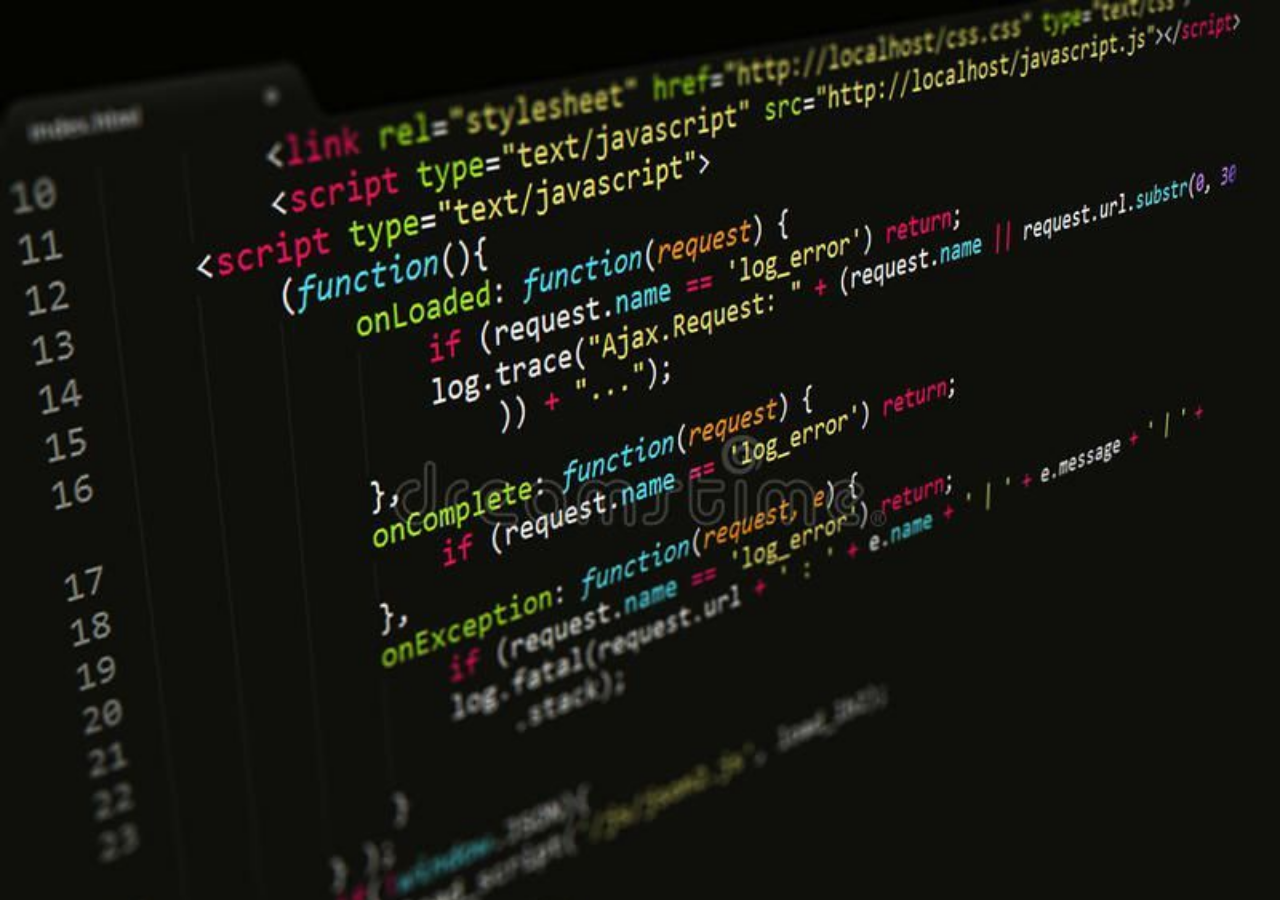
<file: cour1/index.html>
<!DOCTYPE html>
<html lang="fr">

<head>
  <meta charset="utf-8">
  <link rel="stylesheet" href="https://cdnjs.cloudflare.com/ajax/libs/font-awesome/6.0.0-beta2/css/all.min.css" integrity="sha512-YWzhKL2whUzgiheMoBFwW8CKV4qpHQAEuvilg9FAn5VJUDwKZZxkJNuGM4XkWuk94WCrrwslk8yWNGmY1EduTA==" crossorigin="anonymous" referrerpolicy="no-referrer" />
  <link rel="stylesheet" href="css/bootstrap.css" type="text/css">
  
  <link rel="stylesheet" href="css/style.css" type="text/css">
  <link rel="preconnect" href="https://fonts.googleapis.com">
<link rel="preconnect" href="https://fonts.gstatic.com" crossorigin>
<link href="https://fonts.googleapis.com/css2?family=Comfortaa:wght@300&display=swap" rel="stylesheet">
  <title>Cours CSS</title>
</head>

<body>

<html>

<body>
  <div id="main">
    
  </div>


  </div>
</body>

</html>
</file>
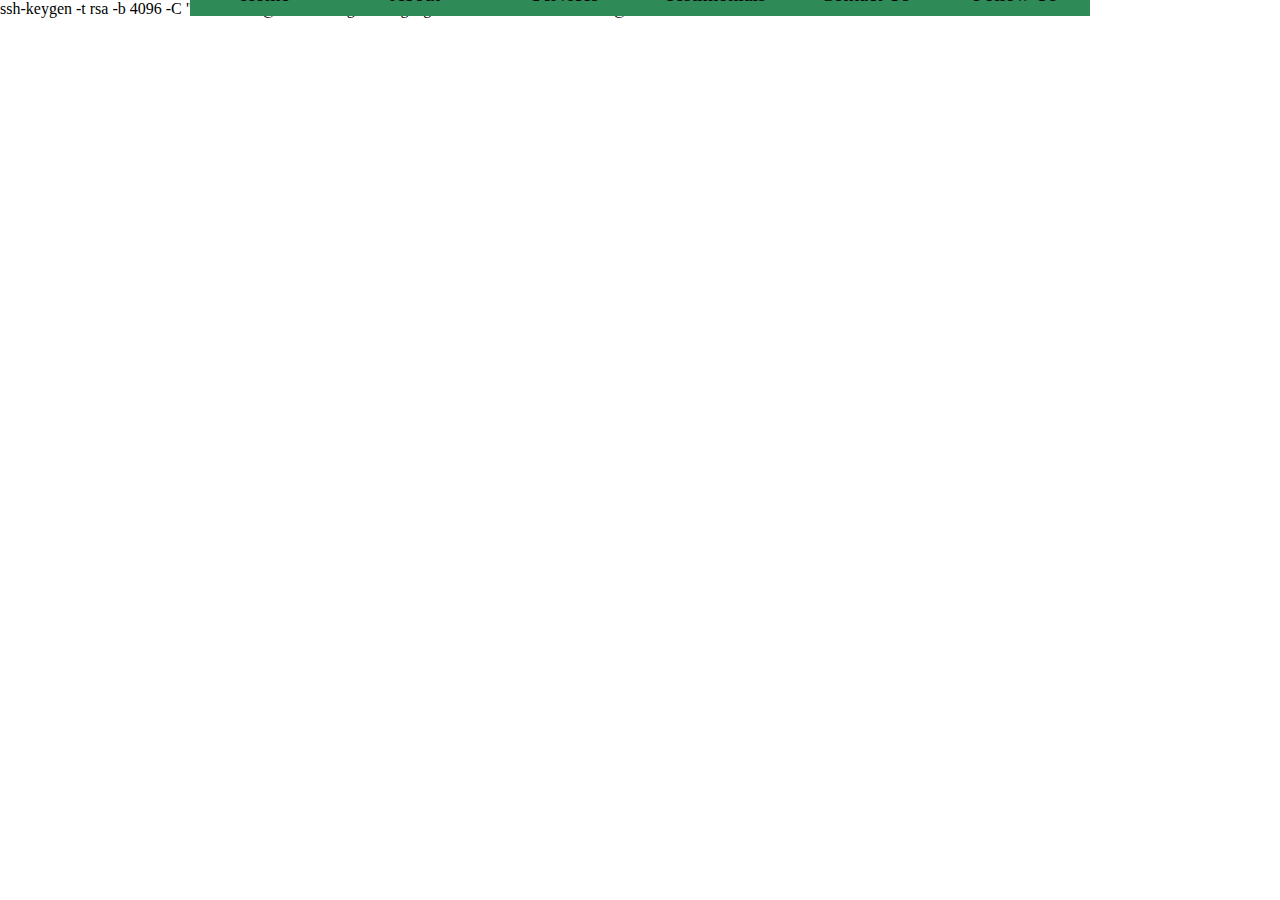
<file: cour2/index.html>
<!DOCTYPE html>
<html lang="en">
<head>
    <meta charset="UTF-8">
    <meta http-equiv="X-UA-Compatible" content="IE=edge">
    <meta name="viewport" content="width=device-width, initial-scale=1.0">
 
    <link rel="stylesheet" href="css/style.css" type="text/css">
    <title>Document</title>
</head>
<body>
    ssh-keygen -t rsa -b 4096 -C "delmalehfr@mail.com"
    git config --global user.email "delmalehfr@mail.com"


    <div class="nav-parent">    <i class="fas fa-bars burger"></i> 
    <nav>
      
    <div class="nav-element">Home</div>
    <div class="nav-element">About</div>
    <div class="nav-element sub-menu-parent">Services 
        <ul class="sub-menu-child">
        <li class="nav-element">HTML/CSS</li>
        <li class="nav-element">Javascript</li>
        <li class="nav-element">MySQL</li>
        </ul>
    </div>
    <div class="nav-element">Testimonials</div>
    <div class="nav-element">Contact Us</div>
    <div class="nav-element sub-menu-parent">Follow Us
        <ul class="sub-menu-child">
            <li class="nav-element">Facebook</li>
            <li class="nav-element">Twitter</li>
            <li class="nav-element">Instouch</li>
            </ul>
        </div>
    
    </nav>
</div>
</body>
</html>
</file>
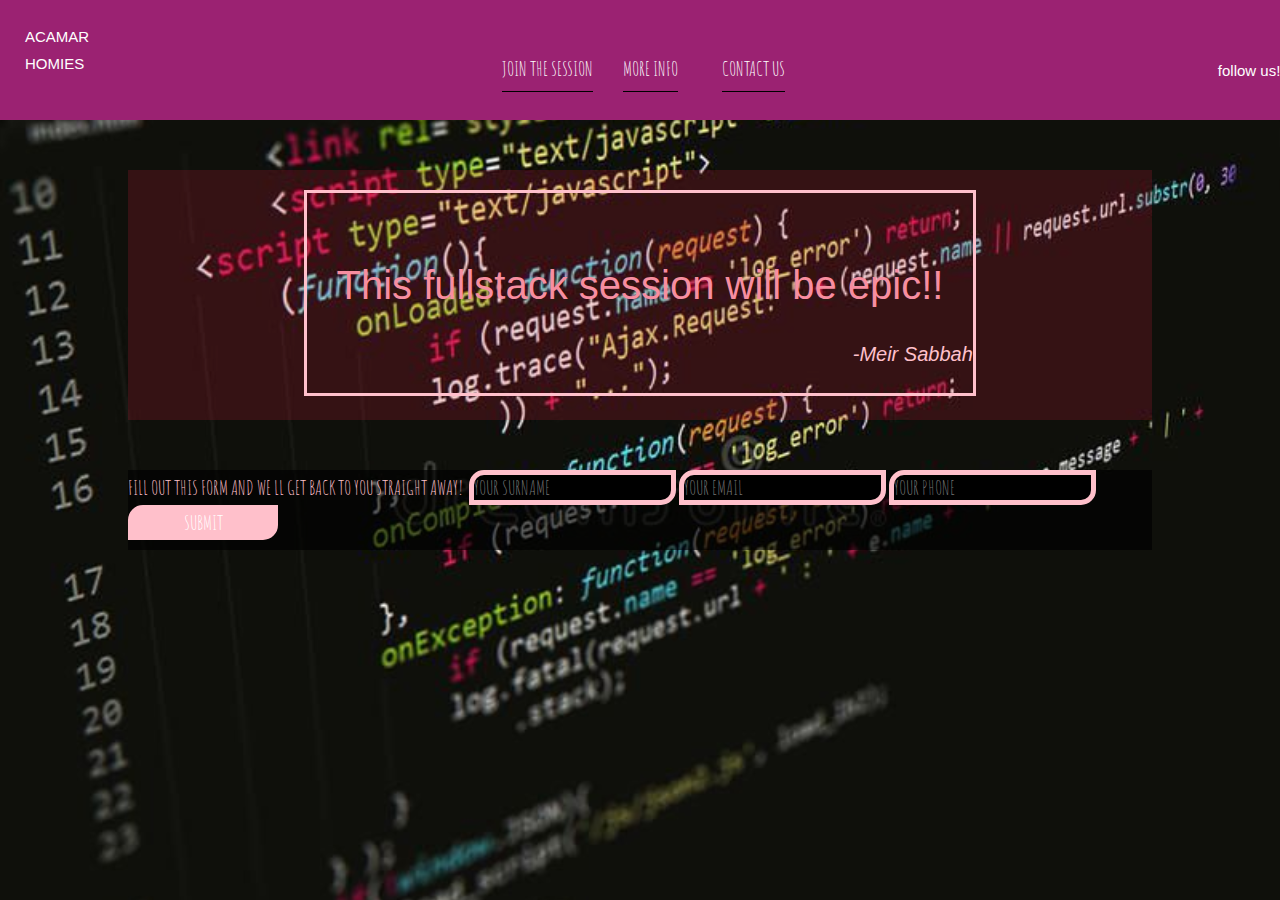
<file: cour1/index2.html>
<!DOCTYPE html>
<html lang="fr">

<head>
  <meta charset="utf-8">
  <link rel="stylesheet" href="https://cdnjs.cloudflare.com/ajax/libs/font-awesome/6.0.0-beta2/css/all.min.css" integrity="sha512-YWzhKL2whUzgiheMoBFwW8CKV4qpHQAEuvilg9FAn5VJUDwKZZxkJNuGM4XkWuk94WCrrwslk8yWNGmY1EduTA==" crossorigin="anonymous" referrerpolicy="no-referrer" />
  
  <link rel="preconnect" href="https://fonts.googleapis.com">
  <link rel="preconnect" href="https://fonts.gstatic.com" crossorigin>
  <link href="https://fonts.googleapis.com/css2?family=Amatic+SC&display=swap" rel="stylesheet"> <link rel="stylesheet" href="css/style.css" type="text/css">
  <link rel="preconnect" href="https://fonts.googleapis.com">
  <title>Cours CSS</title>
</head>

<body>

  
  <header>
    <section id="top-section" >
      <div>
        <div class="col">
          <i class="fas fa-user acamar"></i>
          <table class="acmar-table">
            <tr>
              <th><span class="colorwhite">ACAMAR</span></th>
            </tr>
            <tr>
              <td>
                <span class="colorwhite">HOMIES</span>
              </td>
            </tr>
          </table> 
          
        </div>
        <div class="col-center">
          <div class="cont"><a class="name" href="#join">JOIN THE SESSION</a></div>
          <div class="cont"><a class="name" href="#info">MORE INFO</a></div>
          <div class="cont"><a class="name" href="#contact">CONTACT US</a></div>
         
        </div>
        <div class="col-right">
          <h4 class="colorwhite">follow us!</h4>
                        
          <a href="http://www.facebook.com" target="_blank"><i class="fab fa-facebook-f color-icon"></i></a>  
          <a href="http://www.twitter.com" target="_blank"><i class="fab fa-twitter color-icon"></i></a>
          <a href="http://www.linkedin.com" target="_blank"><i class="fab fa-linkedin-in color-icon"></i></a>
                
          <a href="https://www.instagram.com" target="_blank"><i class="fab fa-instagram color-icon"></i></a>  
          <a href="https://www.snapchat.com" target="_blank"><i class="fab fa-snapchat-ghost color-icon"></i></a>  
             
        
            
        </div>
      </div>
  </header>
  
    <section  id="main-section">
      <div class="row">
        <div class="col-1"><i class="fas fa-quote-left quote"></i></div>
        <div class="col-2"><span id="session">This fullstack session will be epic!!</span>
         <span class="col-2-name">-Meir Sabbah</span></div>
        <div class="col-3"><i class="fas fa-quote-right quote"></i></div>

      </div>
    </section>
    <section  id="footer-section">
      <form action="#">
      <div class="row-1">
      <div class="col-4"><span class="colopinkfoot">FILL OUT THIS FORM AND WE LL GET BACK TO YOU STRAIGHT AWAY!</span></div>
      <div class="col-5"><input type="text" placeholder="YOUR SURNAME" size="25"></div>
      <div class="col-5"><input type="email" placeholder="YOUR EMAIL" size="25"></div>
      <div class="col-5"><input type="tel" placeholder="YOUR PHONE" size="25"></div>
      <div class="col-5"><input type="submit" value="SUBMIT" ></div>
      </div>  
    </form>
    </section>
    




</body>

</html>
</file>
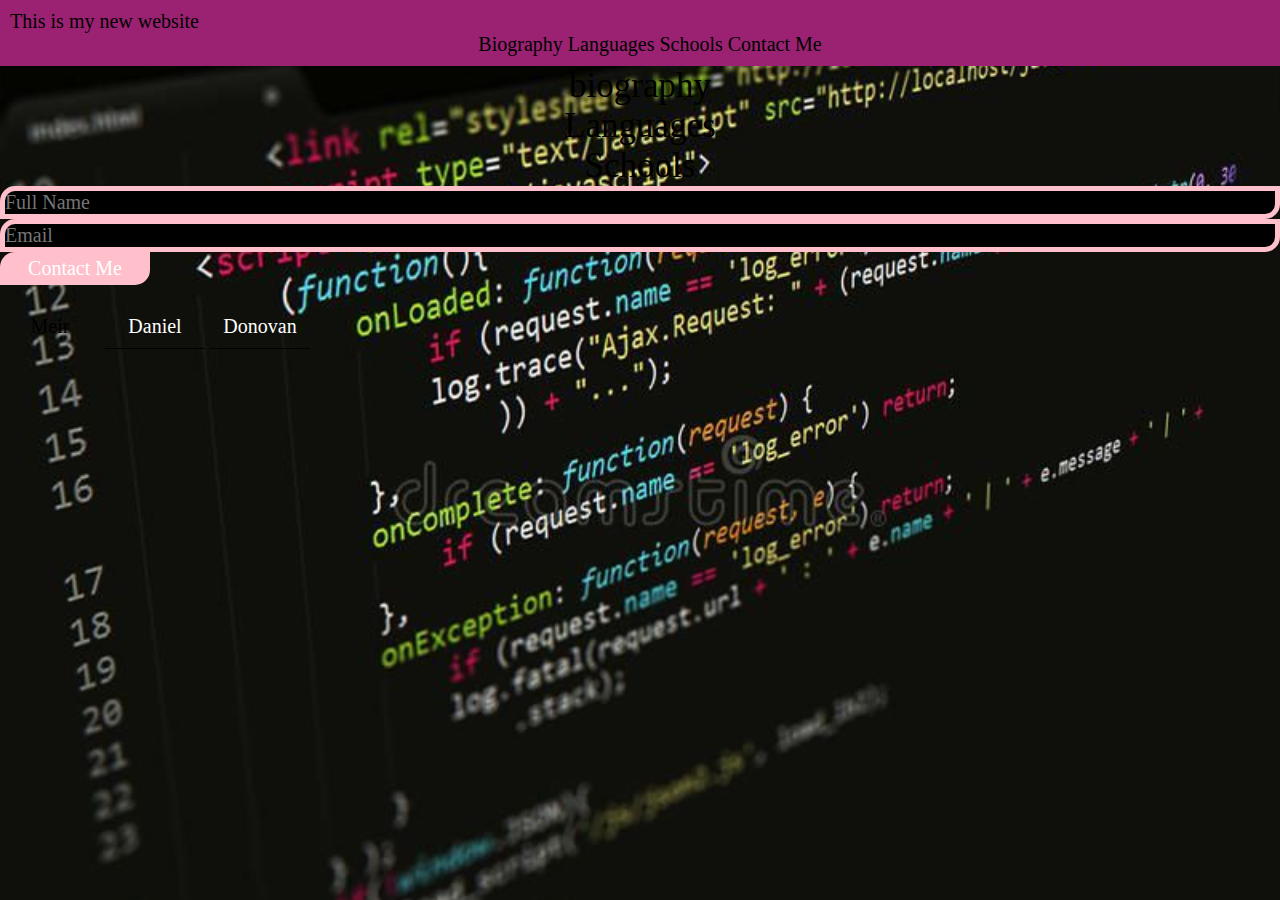
<file: cour1/index21.html>
<!DOCTYPE html>
<html lang="fr">

<head>
  <meta charset="utf-8">
  <link rel="stylesheet" href="https://cdnjs.cloudflare.com/ajax/libs/font-awesome/6.0.0-beta2/css/all.min.css" integrity="sha512-YWzhKL2whUzgiheMoBFwW8CKV4qpHQAEuvilg9FAn5VJUDwKZZxkJNuGM4XkWuk94WCrrwslk8yWNGmY1EduTA==" crossorigin="anonymous" referrerpolicy="no-referrer" />

  <link rel="stylesheet" href="css/style.css" type="text/css">
  <title>Cours CSS</title>
</head>

<body>


  <header>
    <h1>This is my new website</h1>
    <nav>
      <a class="nav-btn" href="#biography">Biography</a>
      <a class="nav-btn" href="#my-languages">Languages</a>
      <a class="nav-btn" href="#my-schools">Schools</a>
      <a class="nav-btn" href="#contact-form">Contact Me</a>
    </nav>
  </header>
  <div id="main">
    <section id="biography">
      <h2 class="section-title">biography</h2>
      
    </section>
    <section id="my-languages">
      <h2 class="section-title">Languages</h2>
    </section>
    <section id="my-schools">
      <h2 class="section-title">Schools</h2>
    </section>
  </div>
  <footer>
    <form id="contact-form">
      <input type="text" placeholder="Full Name" /><input type="text" placeholder="Email" /><input type="submit"
        value="Contact Me" />
    </form>
  </footer>

  <div id="cont-user">
    <div class="cont">
      <i class="fas fa-car cercle"></i>
      <h2 class="user-name">Meir</h2>
    </div>
    <div class="cont">
      <i class="fas fa-ship cercle"></i>
      <h2 class="name">Daniel</h2>
    </div>
    <div class="cont">
      <i class="fas fa-anchor cercle"></i>
      <h2 class="name">Donovan</h2>
    </div>
  </div>


</body>

</html>
</file>
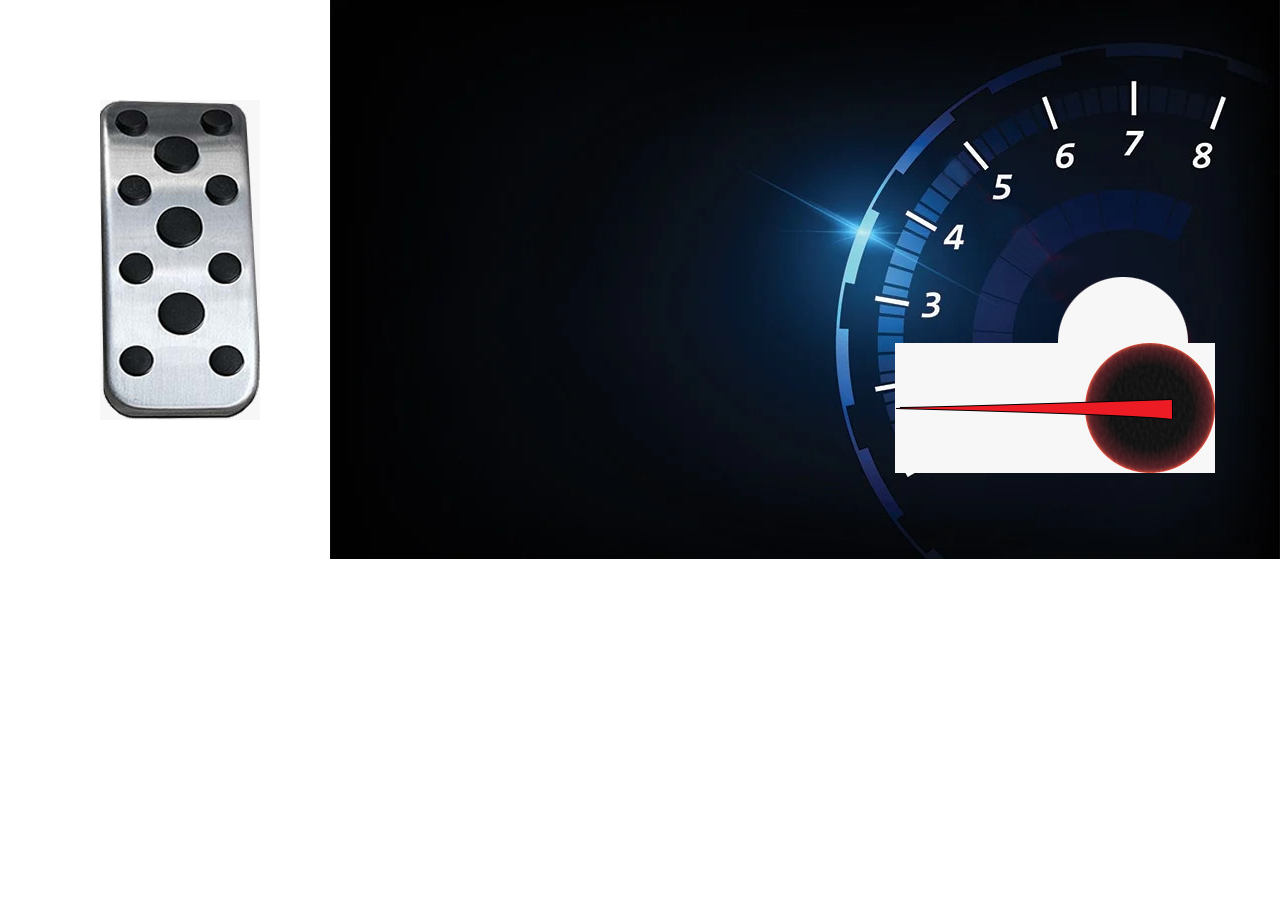
<file: cour2/index2.html>
<!DOCTYPE html>
<html lang="en">
<head>
    <meta charset="UTF-8">
    <meta http-equiv="X-UA-Compatible" content="IE=edge">
    <meta name="viewport" content="width=device-width, initial-scale=1.0">
    <link rel="stylesheet" href="css/style2.css" type="text/css">
    
    <title>Document</title>
</head>
<body>
    <div class="main">
        <img src="assets/pedal.jpg" alt="" id="pedal"/>
        <img src="assets/tachometer.jpg" alt="" id="tachometer"/>
        <img src="assets/needle.jpg" alt="" id="needle"/>
    </div>
</body>
</html>
</file>
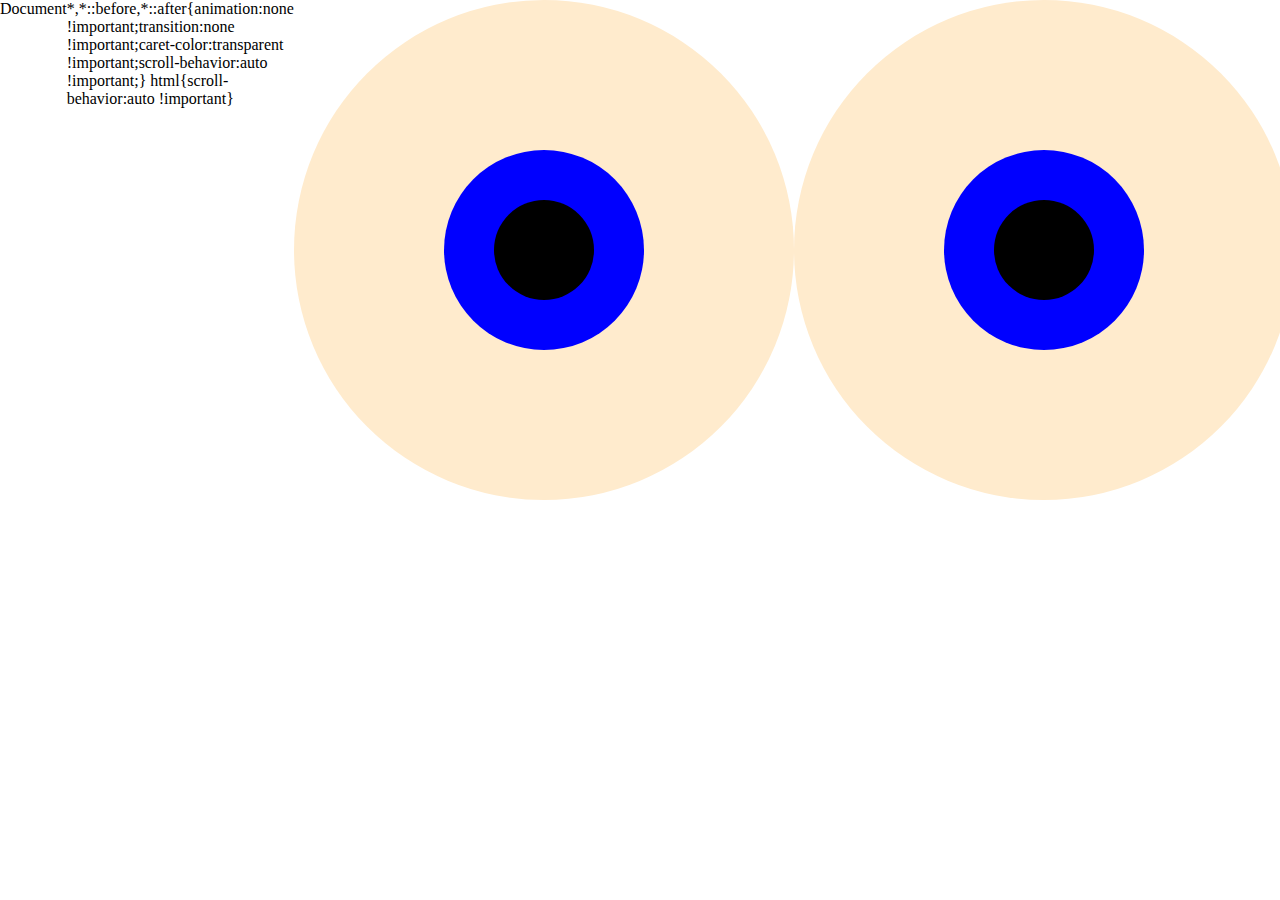
<file: cour2/index3.html>
<!DOCTYPE html>
<html lang="en">
<head>
    <meta charset="UTF-8">
    <meta http-equiv="X-UA-Compatible" content="IE=edge">
    <meta name="viewport" content="width=device-width, initial-scale=1.0">
    <link rel="stylesheet" href="css/style3.css" type="text/css">
    
    <title>Document</title>
</head>
<body>
    <div class="whites">
        <div class="blue">
            <div class="iris"></div>
        </div>
    </div>
    <div class="whites">
        <div class="blue">
            <div class="iris"></div>
        </div>
    </div>
</body>
</html>
</file>
<file: cour1/css/style.css>
* {
font-size: 20px;
padding: 0;
margin: 0;
font-weight: normal;
font-family: 'Amatic SC', cursive;
text-decoration:none;
color: black;
}


body{
    background-image: url(../images/838_editores-codigo-javascript.jpg); 
    background-size: 100%;
}
header {
    background-color: rgb(155, 34, 114);
    padding: 10px;
    width: 100%;
} 



.acamar {
    font-size: 60px;
    display: inline-block;
    color: white;
}

#main-section{
    text-align: center;

    background-attachment: fixed;
    background-repeat: no-repeat;
    
} 
#top-section{
    width: 100%;
    height: 80px;
}



#session{
    color:rgb(247, 142, 160);
    font-size: 40px;
    font-family: Arial, Helvetica, sans-serif;
    position: absolute;
    top:70px;
    right: 0px;
    width: 100%;

   
}
.row-1{
    background-color: rgba(0, 0, 0, 0.637);
    height: 80px;
    width: 80%;
    margin: 50px auto;
}

.pinkcolor{
    color: pink;
}

input[type=text] {
    width: 100%;
    border-top-left-radius: 15px;
    border-bottom-right-radius: 15px;
   
    border: pink 5px solid;
    box-sizing: border-box;
    background-color: black;
}
input[type=submit] {
    border-top-left-radius: 15px;
    border-bottom-right-radius: 15px;
   
    width: 150px;
    box-sizing: border-box;
    border: pink 5px solid;
    background-color: pink;
    color: white;
}
input[type=email] {
    width: 100%;
    border-top-left-radius: 15px;
    border-bottom-right-radius: 15px;
   
    border: pink 5px solid;
    box-sizing: border-box;
    background-color: black;
    color: white;
}
input[type=tel] {
    width: 100%;
    border-top-left-radius: 15px;
    border-bottom-right-radius: 15px;
    border: pink 5px solid;
    box-sizing: border-box;
    background-color: black;
    color: white;
}
input[type=text]:focus {
    border:none;
  }
input[type=submit]:focus {
    border:none;
}
input[type=email]:focus {
    border:none;
}
input[type=tel]:focus {
    border:none;
}  

.row{
    background-color:rgba(230, 29, 62, 0.178);
    height: 250px;
    width: 80%;
    margin: 50px auto;
    position: relative;
}

.cont {
   width: 100px;
   margin: 20px auto;
   padding: 0px;
   text-align: center;
   display: inline-block;

   
   
} 

.col-center{
    width: 40%; 
    display: inline-block;
    text-align: center; 

}
#top-section {

    padding: 10px;
}
.col-3{
    width: 29%; 
    display: inline-block; 

}


.col{
    width: 29%; 
    display: inline-block; 

}

.col-4{
   
    width: 33%; 
    display: inline-block; 

}
.col-5{ 
    display: inline-block; 

}

.col-1{
    width: 15%;
    display: inline-block; 
    top: 20px;
    left: 0px;
    position: absolute;
    
}

.acmar-table{
    
    
    display: inline-block;
}
.colorwhite{
    font-family: Arial, Helvetica, sans-serif;
    color: white;
    font-size: 15px;
    
}
.colorwhite2{
    font-family: Arial, Helvetica, sans-serif;
    color: white;
}

.colopinkfoot{
    color: pink;
}
.col-2{
    margin: 20px;
    width: 65%;
    height: 200px;
    border: 3px solid pink;
    display: inline-block;
    text-align: center;
    
    position: relative;
   
    
    
}
.col-2-name{
    position:absolute;
    top:150px;
    right:0px;
    font-family: Arial, Helvetica, sans-serif;
    color: pink;
    font-style: italic;
}
.col-3{
    width: 15%;
    display: inline-block;
    position: absolute;
    top: 150px; 
    
}

.quote{
    color: pink;
    font-size: 80px;
}
.col-right{
    
    width: 29%; 
    display: inline-block; 
    text-align: right;

}



/*.name:hover {
    border-bottom: yellow 5px dotted;
}*/
.color-icon{
   color: white;
   font-size: 20px;
}


.name {
    font-size: 20px;
    color: white;
    padding: 10px;
    padding-left: 0px;
    padding-right: 0px;
    border-bottom: 1px solid black;
    
}

nav   {
    text-align: center;
    
    
} 


.section-title{
    text-align: center;
    font-size: 35px;
}
</file>
<file: cour2/css/style.css>
* {
    padding: 0px;
    margin: 0px;
    box-sizing:border-box;
    list-style: none;
}

nav {
    display: flex;
    justify-content: center;
    position: relative;
    top:-45px
}

.nav-element {
    width: 150px;
    min-width: 100px;
    padding: 10px 0;
    text-align: center;
    color: black;
    background-color: seagreen;
    font-size: 20px;
}
.nav-element:hover {
    background-color: rgb(20, 63, 39);
    color: white;
}

.nav-element:hover .sub-menu-child{
    display: block;
}
.sub-menu-parent{
    position: relative;
}
.sub-menu-child{
    position:absolute;
    top:43px;
    display: none;
}
.burger{
    left: 0px;
    transition: 1s ease;
    position:absolute;
    font-size: 50px;
    
}

.burger:hover ~ nav{
    top:0px;
    
}

.nav-parent{
    display: flex;
    justify-content: center;
}
.burger:hover{
    transform: rotateZ(90deg);
}
</file>
<file: cour2/css/style2.css>
* {
    padding: 0px;
    margin: 0px;
    box-sizing: border-box;
}

#main {
    width: 100vw;
    height: 100vh;
    position: relative;
    background-color: black;
}
#tachometer{
    position: absolute;
    top:0;
    right: 0;
    
}
#needle{
    position: absolute;
    top:248px;
    right:160px;
    transform: rotateZ(270deg);
   
}
#pedal{
    position: absolute;
    top: 100px;
    left:100px;
    
}
</file>
<file: cour2/css/style3.css>
* {
    padding: 0px;
    margin: 0px;
    box-sizing: border-box;
    display: flex;
}



.whites{
   background-color: blanchedalmond;
   width: 500px;
   height: 500px;
   border-radius: 50%;
   
   position: relative;
}
.blue{
   background-color: blue;
   position: absolute;
top:150px;
left:150px;
   width: 200px;
   height: 200px;
   border-radius: 50%;
   animation: rollsmyeyes 3s linear infinite;
}
.iris{
    background-color: black;
    width: 100px;
   height: 100px;
   top:50px;
left:50px;
    position: absolute;
    border-radius: 50%;
}
@keyframes rollsmyeyes {
    0% {
        transform: translateX(0px);
    }
    20% {
        transform: translateX(-150px);
    }
    40%{
        transform: translateX(150px);
    }
    60%{
        transform: translateX(0px);
        transform: translateY(-150px);
    }
    80%{
        transform: translateX(0px);
        transform: translateY(150px);
    }
    100%{
        transform: translateX(0px);
    }
}
</file>
